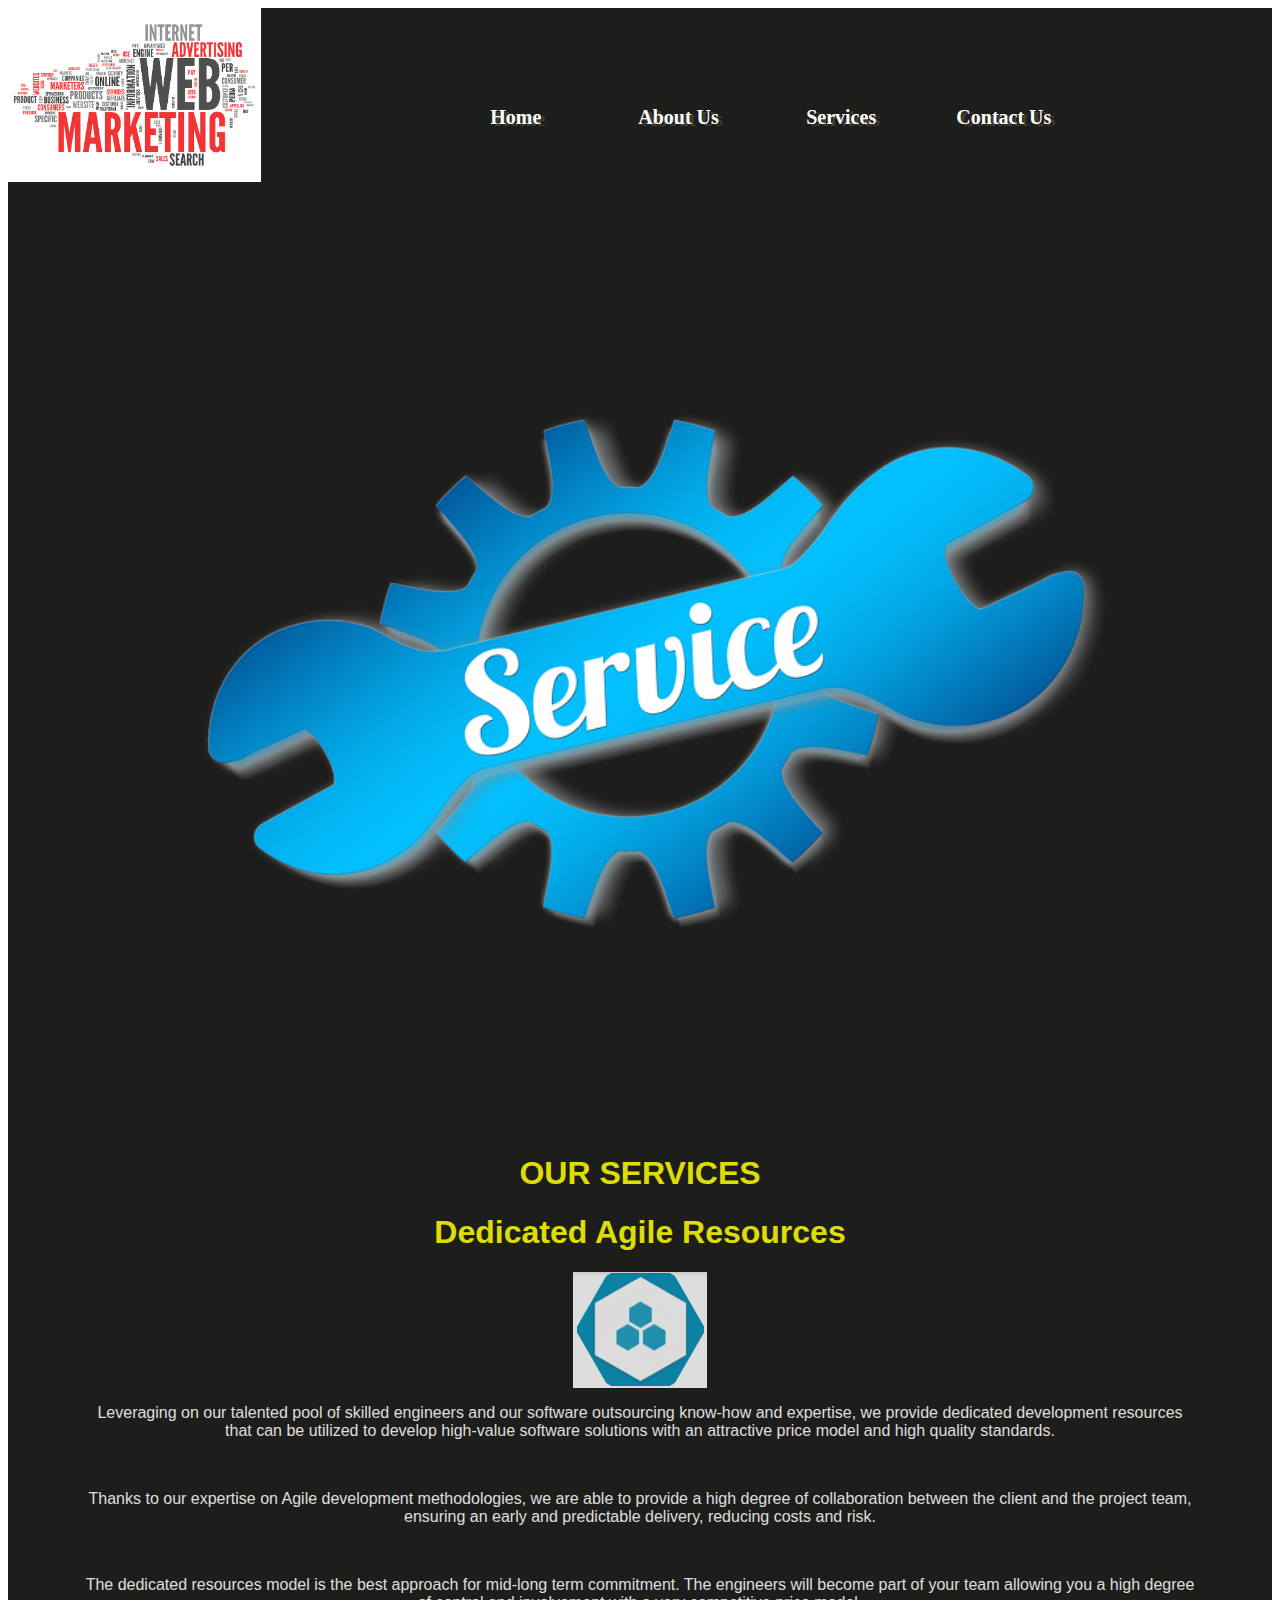
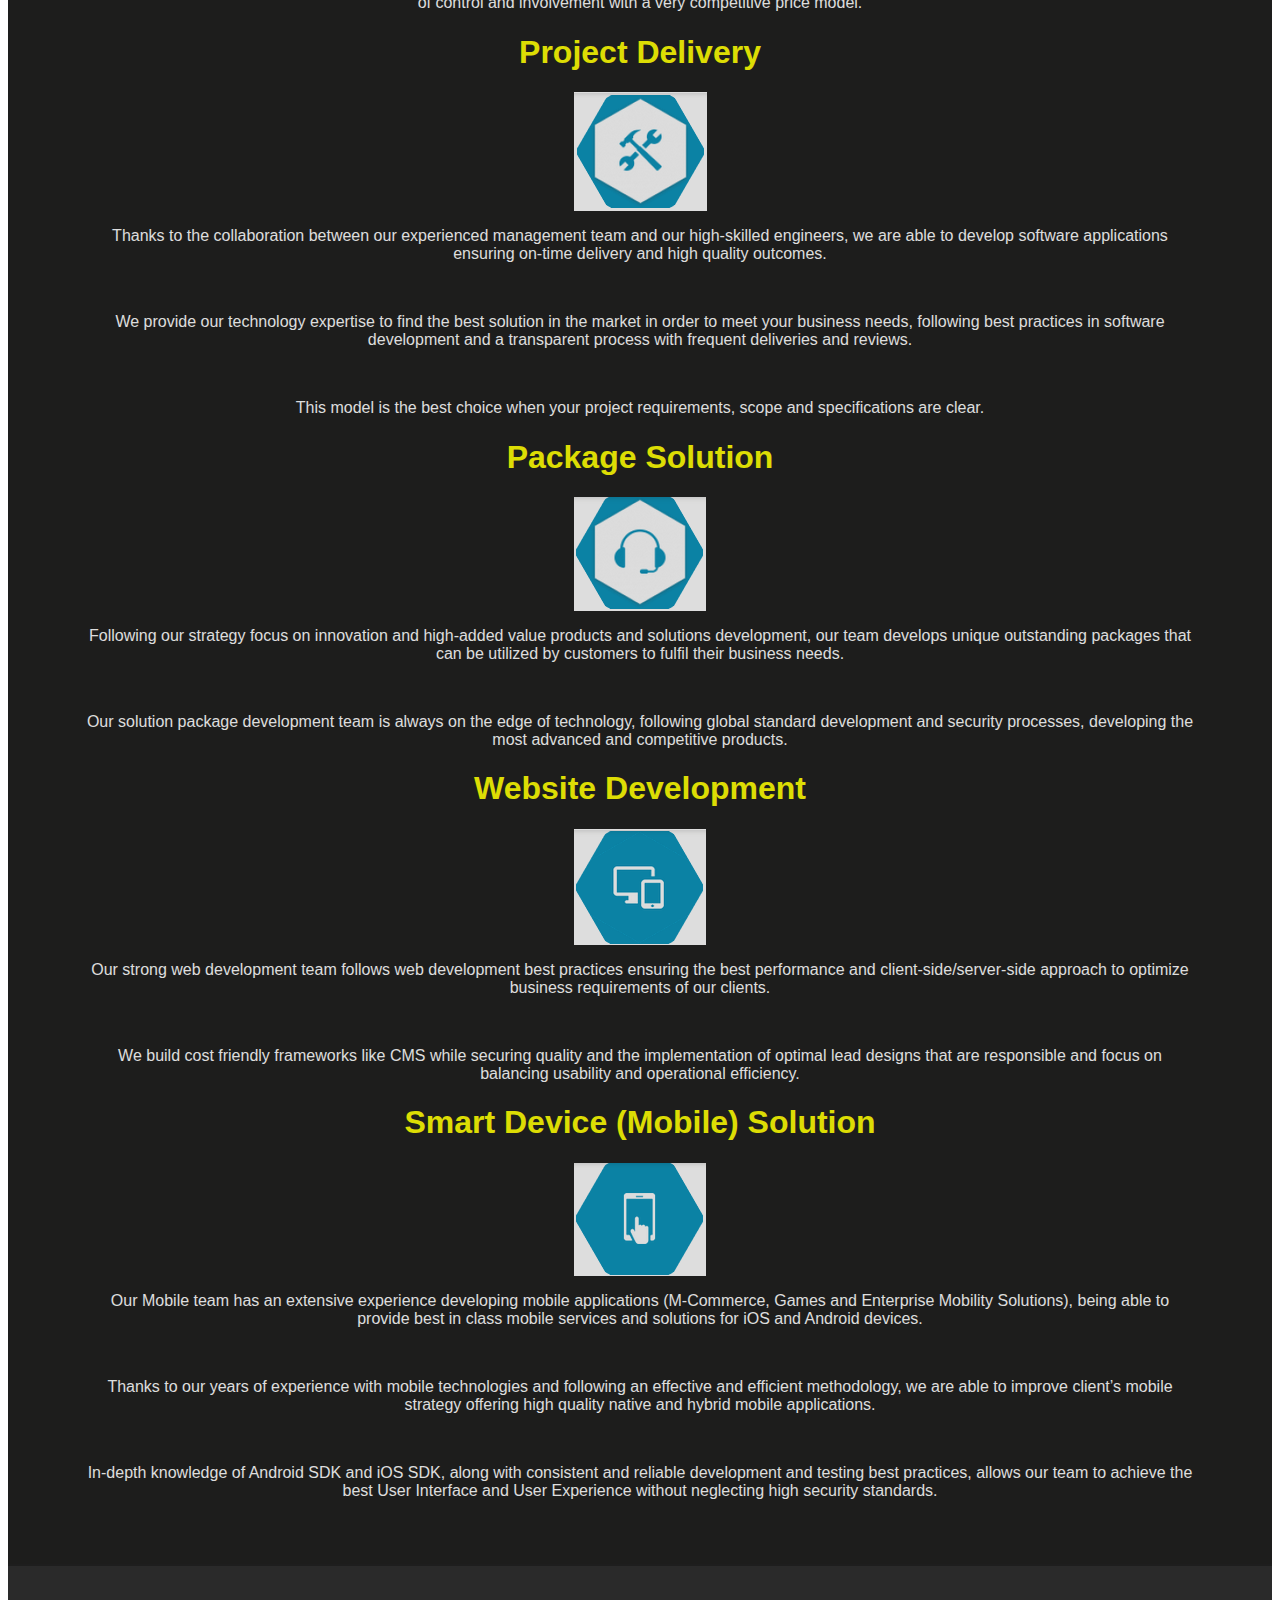
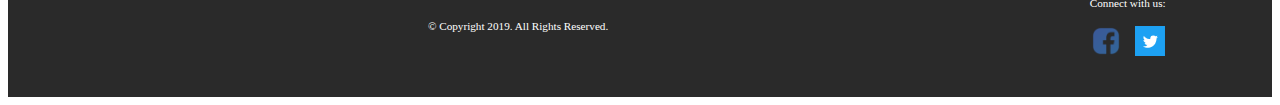
<file: service.html>
<!DOCTYPE html>
<!-- This website template was created by: Long Nguyen -->
<html lang="en" dir="ltr">
  <head>
    <link rel="stylesheet" href="css/styles.css">
    <meta charset="utf-8">
    <title>Web Marketing</title>
    <meta name="viewport" content="width=device-width,initial-scale=1">
  </head>
  <body>

    <div id="container">

    <!-- Use the header area for the website name or logo -->
    <header>
      <a href="Logo.html"> <img src="images/logo1.jpg" alt="Web Marketing"> </a>
    </header>

    <!-- Use the nav area to add hyperlinks to other pages within the website  -->
    <nav>
      <ul>
        <li><a href="Logo.html">Home</a></li>
        <li><a href="about.html">About Us</a></li>
        <li><a href="service.html">Services</a></li>
        <li><a href="contact.html">Contact Us</a></li>
      </ul>
    </nav>

    <!-- Classes page banner -->
    <div id="banner" class="desktop">
      <img src="images/service.png" alt="services banner" width="100%" height="50%" >
    </div>

    <!-- Use the main area to add the main content of the webpage -->
    <main>
      <div class="ourservices">
          <h1>OUR SERVICES</h1>
					      <h1>Dedicated Agile Resources</h1>
                  <img src="images/dar.PNG" alt="Dedicated Agile Resources">
                  <p><p>Leveraging on our talented pool of skilled engineers and our software outsourcing know-how and expertise, we provide dedicated development resources that can be utilized to develop high-value software solutions with an attractive price model and high quality standards.</p>
                  <p> </p>
                  <p>Thanks to our expertise on Agile development methodologies, we are able to provide a high degree of collaboration between the client and the project team, ensuring an early and predictable delivery, reducing costs and risk.</p>
                  <p> </p>
                  <p>The dedicated resources model is the best approach for mid-long term commitment. The engineers will become part of your team allowing you a high degree of control and involvement with a very competitive price model.</p>
                  </p>
                <h1>Project Delivery</h1>
                  <img src="images/pd.PNG" alt="Project Delivery">
                  <p><p>Thanks to the collaboration between our experienced management team and our high-skilled engineers, we are able to develop software applications ensuring on-time delivery and high quality outcomes.</p>
                  <p> </p>
                  <p>We provide our technology expertise to find the best solution in the market in order to meet your business needs, following best practices in software development and a transparent process with frequent deliveries and reviews.</p>
                  <p> </p>
                  <p>This model is the best choice when your project requirements, scope and specifications are clear.</p>
                  </p>
      					<h1>Package Solution</h1>
                  <img src="images/ps.PNG" alt="Package Solution">
                  <p><p>Following our strategy focus on innovation and high-added value products and solutions development, our team develops unique outstanding packages that can be utilized by customers to fulfil their business needs.</p>
                  <p> </p>
                  <p>Our solution package development team is always on the edge of technology, following global standard development and security processes, developing the most advanced and competitive products.</p>
                  </p>
      					<h1>Website Development</h1>
                  <img src="images/wd.PNG" alt="Website Development">
                  <p><p>Our strong web development team follows web development best practices ensuring the best performance and client-side/server-side approach to optimize business requirements of our clients.</p>
                  <p> </p>
                  <p>We build cost friendly frameworks like CMS while securing quality and the implementation of optimal lead designs that are responsible and focus on balancing usability and operational efficiency.</p>
                  </p>
      					<h1>Smart Device (Mobile) Solution</h1>
                  <img src="images/sdms.PNG" alt="Smart Device (Mobile) Solution">
                  <p><p>Our Mobile team has an extensive experience developing mobile applications (M-Commerce, Games and Enterprise Mobility Solutions), being able to provide best in class mobile services and solutions for iOS and Android devices.</p>
                  <p> </p>
                  <p>Thanks to our years of experience with mobile technologies and following an effective and efficient methodology, we are able to improve client’s mobile strategy offering high quality native and hybrid mobile applications.</p>
                  <p> </p>
                  <p>In-depth knowledge of Android SDK and iOS SDK, along with consistent and reliable development and testing best practices, allows our team to achieve the best User Interface and User Experience without neglecting high security standards.</p>
                  </p>
                  <p> </p>
      </div>
    </main>

    <!-- Use the footer area to add webpage footer content -->
    <footer>


      <div id="Copyright">
        <p>&copy; Copyright 2019. All Rights Reserved.<br>
        <a href="mailto:gioan.n02@gmail.com"webmarketing@gmail.com</a></p>
      </div>

      <div id="social">
        <p>Connect with us:</p>
        <p> <a href="https://www.facebook.com/profile.php?id=100005967604882"> <img src="images/fb.png" alt="Facebook Logo" width="30px" height="30px"> </a>
        <a href="https://twitter.com/?lang=en"> <img src="images/twitter.jpg" alt="Twitter logo" width="30px" height="30px"> </a> </p>
      </div>
    </footer>

    </div>

  </body>
</html>
</file>
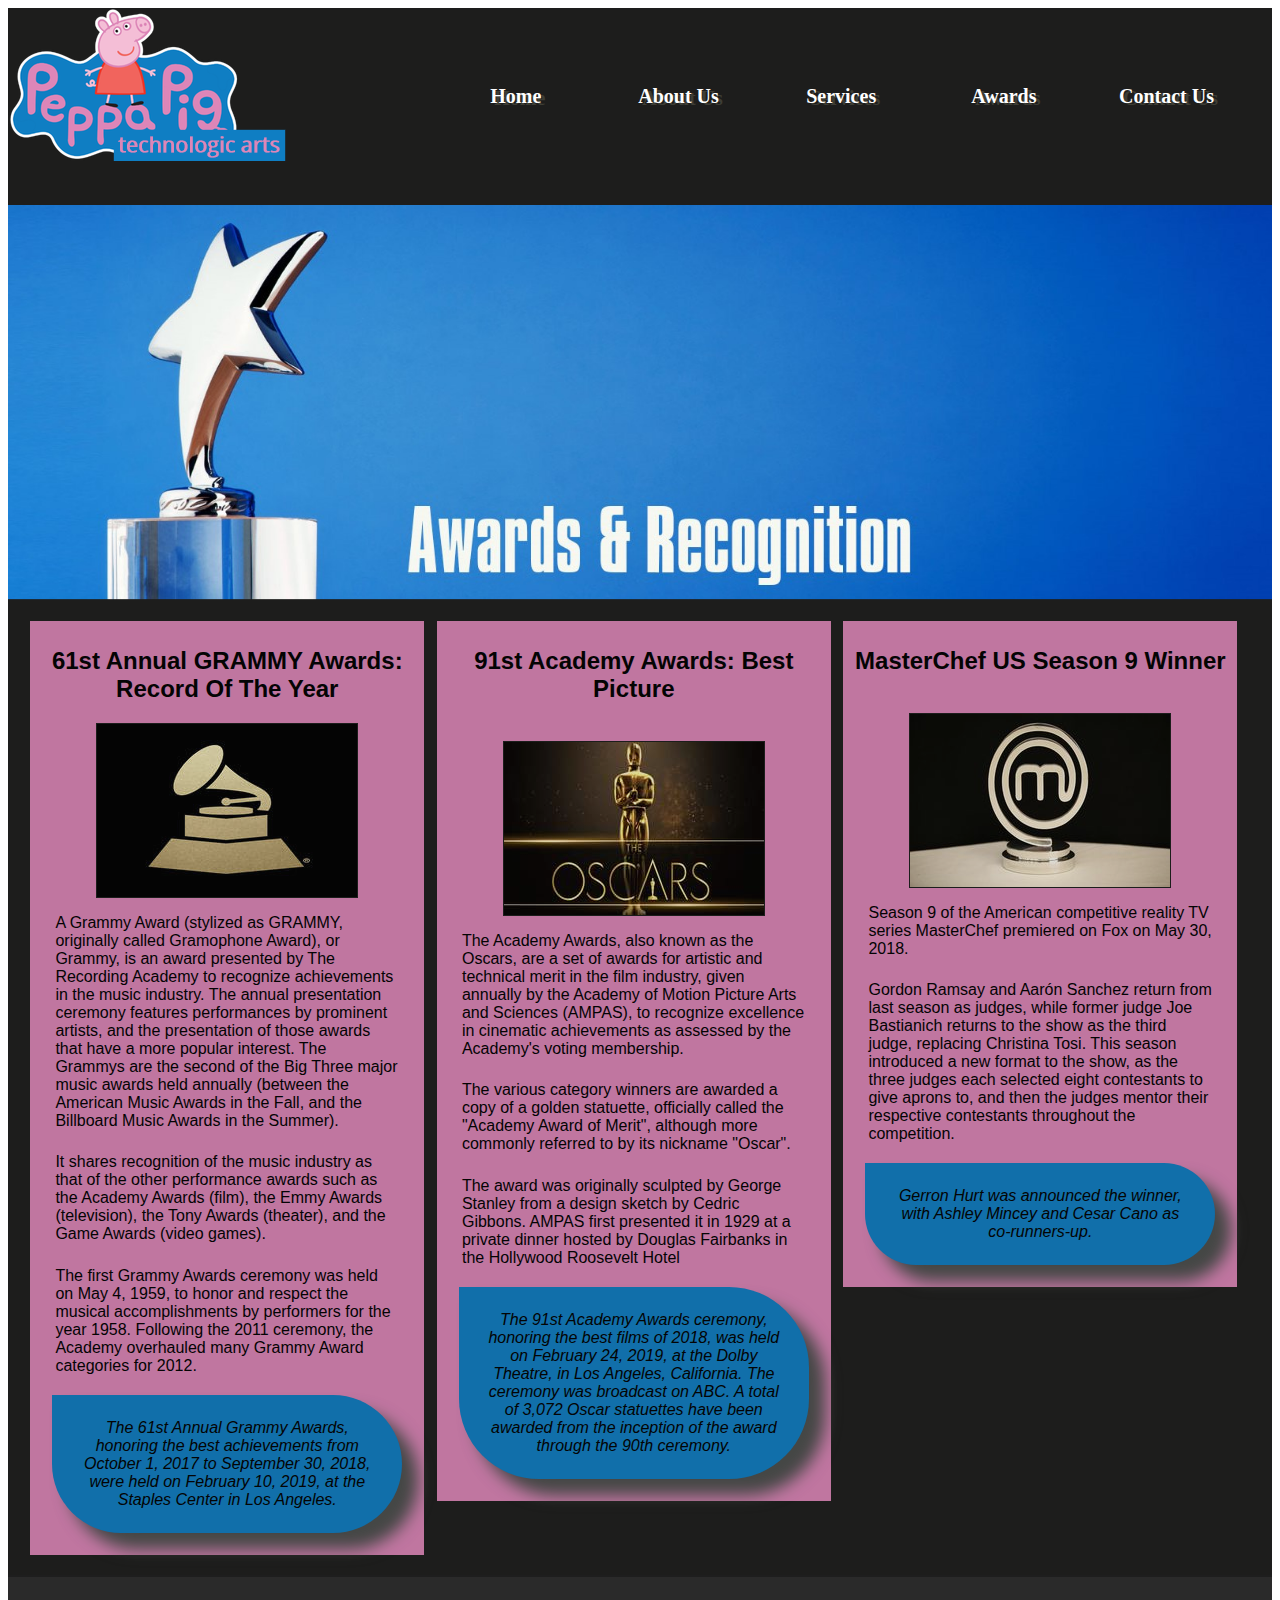
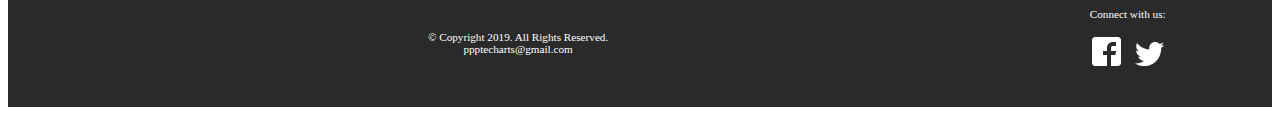
<file: p2/asjsj.html>
<!DOCTYPE html>
<!-- saved from url=(0037)https://tin2ktin.github.io/award.html -->
<html lang="en" dir="ltr"><head><meta http-equiv="Content-Type" content="text/html; charset=UTF-8">
    <link rel="stylesheet" href="./asjsj_files/styles.css">
    
    <title>Forward Fitness Club</title>
    <meta name="viewport" content="width=device-width,initial-scale=1">
  </head>
  <body>

    <div id="container">

    <!-- Use the header area for the website name or logo -->
    <header>
      <a href="https://tin2ktin.github.io/index.html"> <img src="./asjsj_files/pppta1_logo.png" alt="Peppa Pig Technologic Arts Logo"> </a>
    </header>

    <!-- Use the nav area to add hyperlinks to other pages within the website  -->
    <nav>
      <ul>
        <li><a href="https://tin2ktin.github.io/index.html">Home</a></li>
        <li><a href="https://tin2ktin.github.io/about.html">About Us</a></li>
        <li><a href="https://tin2ktin.github.io/service.html">Services</a></li>
        <li><a href="https://tin2ktin.github.io/award.html">Awards</a></li>
        <li><a href="https://tin2ktin.github.io/contact.html">Contact Us</a></li>
      </ul>
    </nav>

    <!-- Nutrition Page Banner -->
    <div id="banner" class="desktop">
      <img src="./asjsj_files/awardBanner.jpg" alt="nutrition banner image">
    </div>

    <!-- Use the main area to add the main content of the webpage -->
    <main>

      <article>
        <h2>61st Annual GRAMMY Awards: Record Of The Year</h2>
        <img src="./asjsj_files/rsz_grammy.jpg" alt="food for thought image" class="desktop">
        <p>A Grammy Award (stylized as GRAMMY, originally called Gramophone Award), or Grammy, is an award presented by The Recording Academy to recognize achievements in the music industry. The annual presentation ceremony features performances by prominent artists, and the presentation of those awards that have a more popular interest. The Grammys are the second of the Big Three major music awards held annually (between the American Music Awards in the Fall, and the Billboard Music Awards in the Summer). </p>
        <p>It shares recognition of the music industry as that of the other performance awards such as the Academy Awards (film), the Emmy Awards (television), the Tony Awards (theater), and the Game Awards (video games). </p>
        <p>The first Grammy Awards ceremony was held on May 4, 1959, to honor and respect the musical accomplishments by performers for the year 1958. Following the 2011 ceremony, the Academy overhauled many Grammy Award categories for 2012. </p>
        <aside> The 61st Annual Grammy Awards, honoring the best achievements from October 1, 2017 to September 30, 2018, were held on February 10, 2019, at the Staples Center in Los Angeles.  </aside>
      </article>

      <article>
        <h2>91st Academy Awards: Best Picture</h2><br>
        <img src="./asjsj_files/rsz_oscar.jpg" alt="food image" class="desktop">
        <p>The Academy Awards, also known as the Oscars, are a set of awards for artistic and technical merit in the film industry, given annually by the Academy of Motion Picture Arts and Sciences (AMPAS), to recognize excellence in cinematic achievements as assessed by the Academy's voting membership.</p>
        <p>The various category winners are awarded a copy of a golden statuette, officially called the "Academy Award of Merit", although more commonly referred to by its nickname "Oscar". </p>
        <p>The award was originally sculpted by George Stanley from a design sketch by Cedric Gibbons. AMPAS first presented it in 1929 at a private dinner hosted by Douglas Fairbanks in the Hollywood Roosevelt Hotel</p>
        <aside> The 91st Academy Awards ceremony, honoring the best films of 2018, was held on February 24, 2019, at the Dolby Theatre, in Los Angeles, California. The ceremony was broadcast on ABC. A total of 3,072 Oscar statuettes have been awarded from the inception of the award through the 90th ceremony. </aside>
      </article>

      <article>
        <h2>MasterChef US Season 9 Winner</h2> <br>
        <img src="./asjsj_files/rsz_masterchef.jpg" alt="herb roasted chicken image" class="desktop">
        <p>Season 9 of the American competitive reality TV series MasterChef premiered on Fox on May 30, 2018.</p>
        <p>Gordon Ramsay and Aarón Sanchez return from last season as judges, while former judge Joe Bastianich returns to the show as the third judge, replacing Christina Tosi. This season introduced a new format to the show, as the three judges each selected eight contestants to give aprons to, and then the judges mentor their respective contestants throughout the competition. </p>
        <aside> Gerron Hurt was announced the winner, with Ashley Mincey and Cesar Cano as co-runners-up. </aside>
      </article>

    </main>

    <!-- Use the footer area to add webpage footer content -->
    <footer>


      <div id="Copyright">
        <p>© Copyright 2019. All Rights Reserved.<br>
        <a href="mailto:ppptecharts@gmail.com">ppptecharts@gmail.com</a></p>
      </div>

      <div id="social">
        <p>Connect with us:</p>
        <p> <a href="https://www.facebook.com/OfficialPeppaPig"> <img src="./asjsj_files/fblogo.png" alt="Facebook Logo"> </a>
        <a href="https://twitter.com/peppapig"> <img src="./asjsj_files/twitterlogo.png" alt="Twitter logo"> </a> </p>
      </div>
    </footer>

    </div>

  

</body></html>
</file>
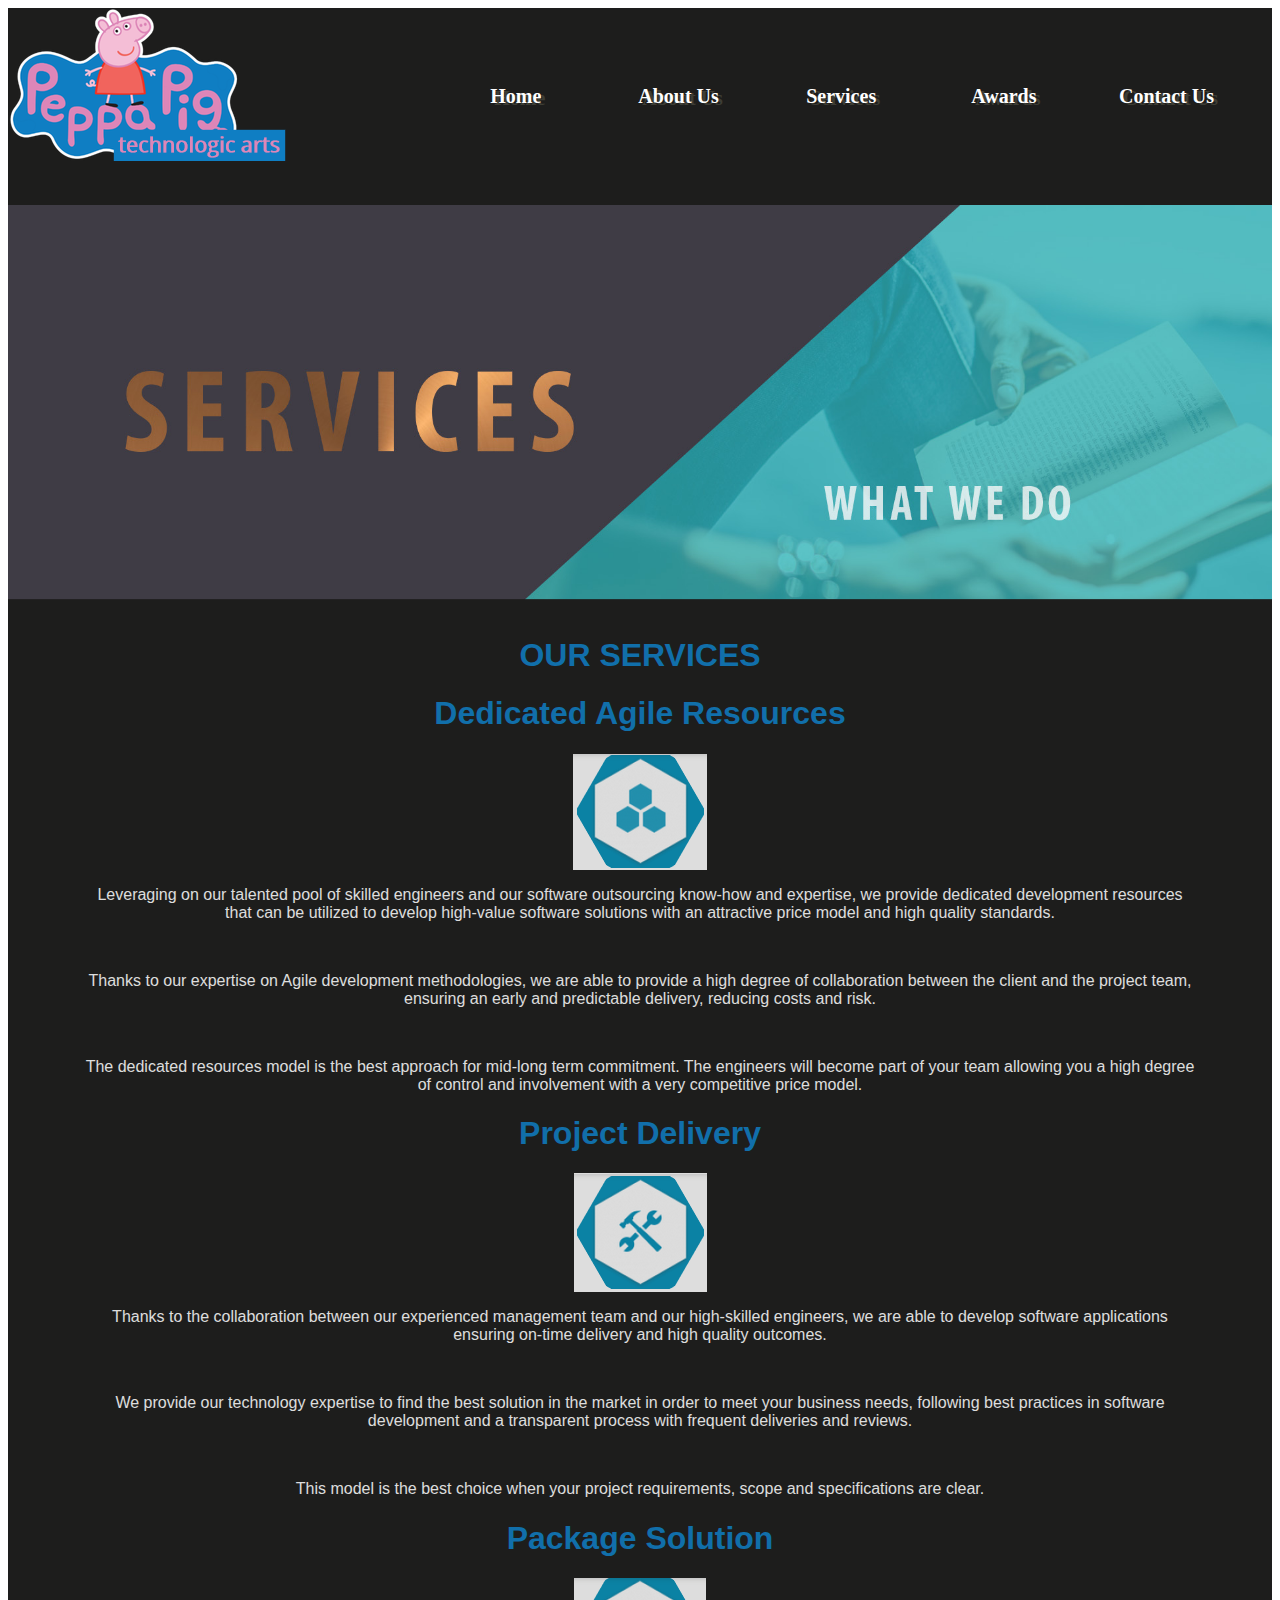
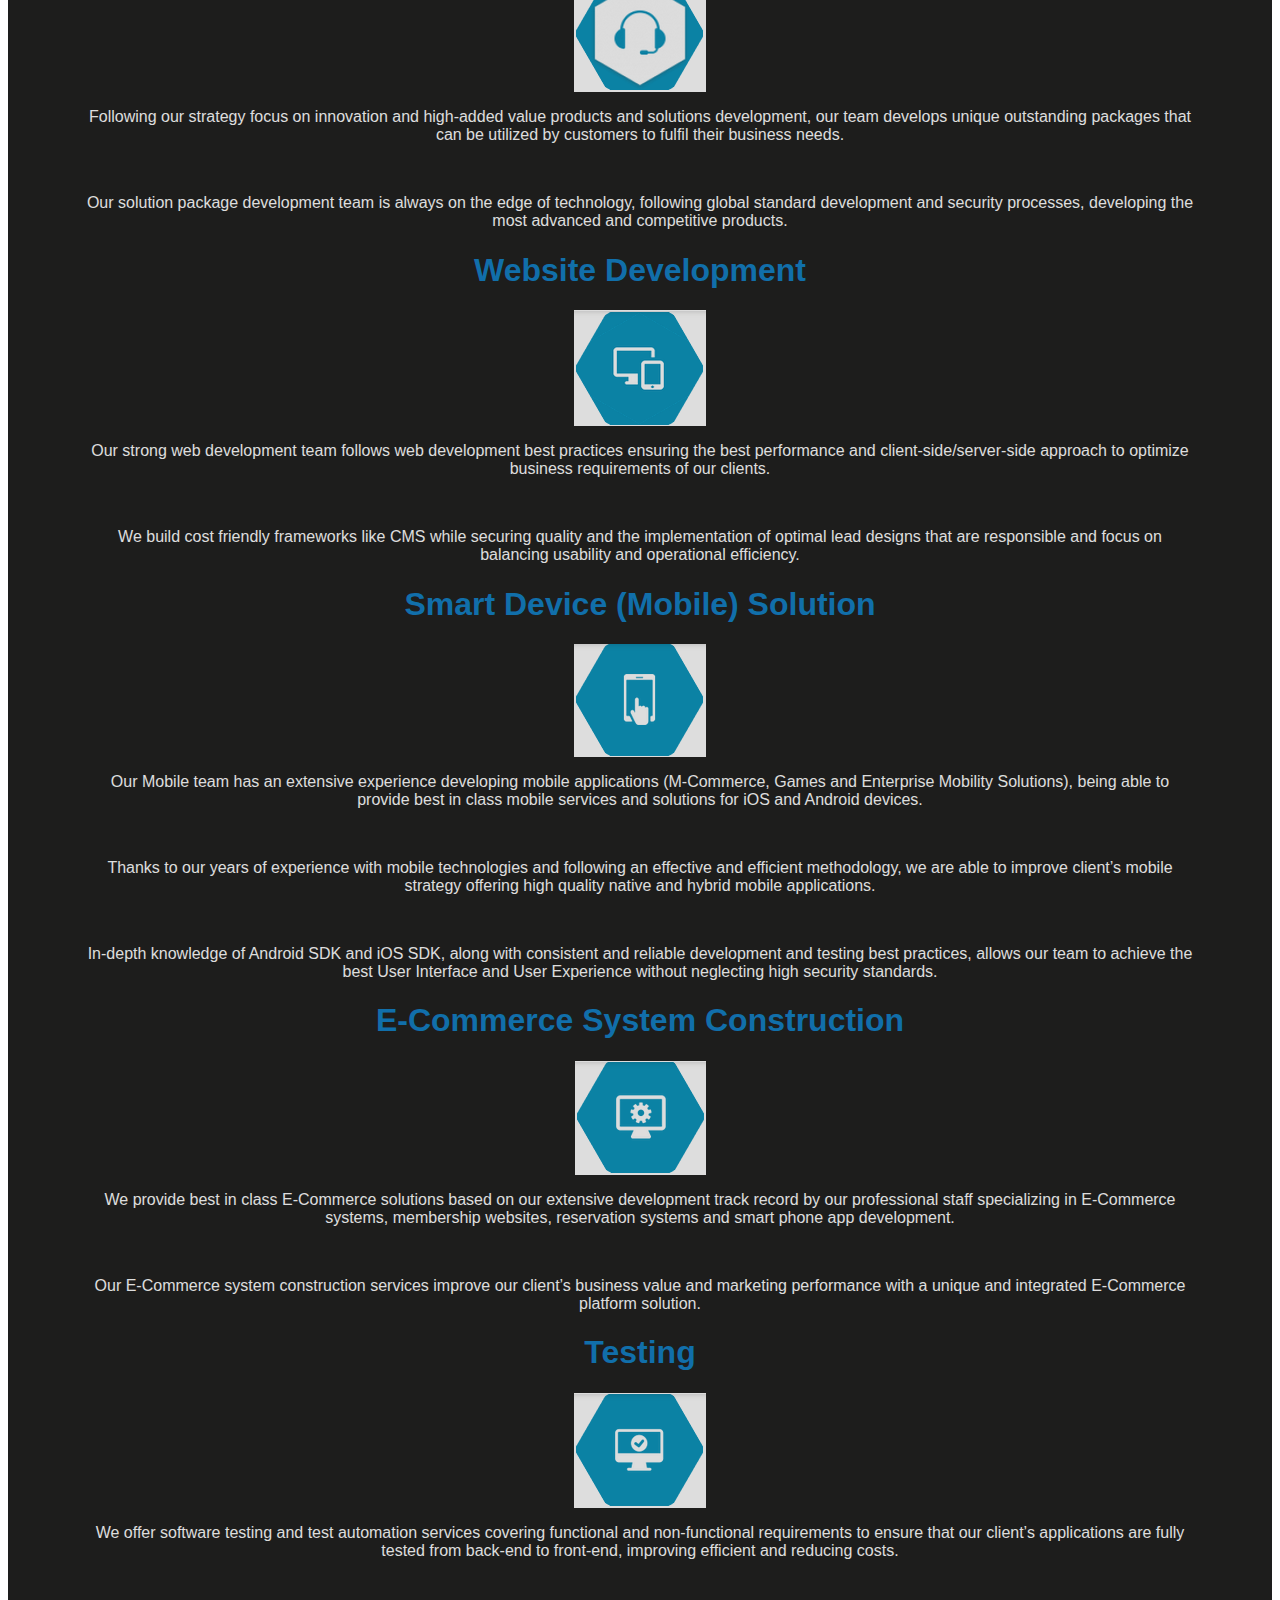
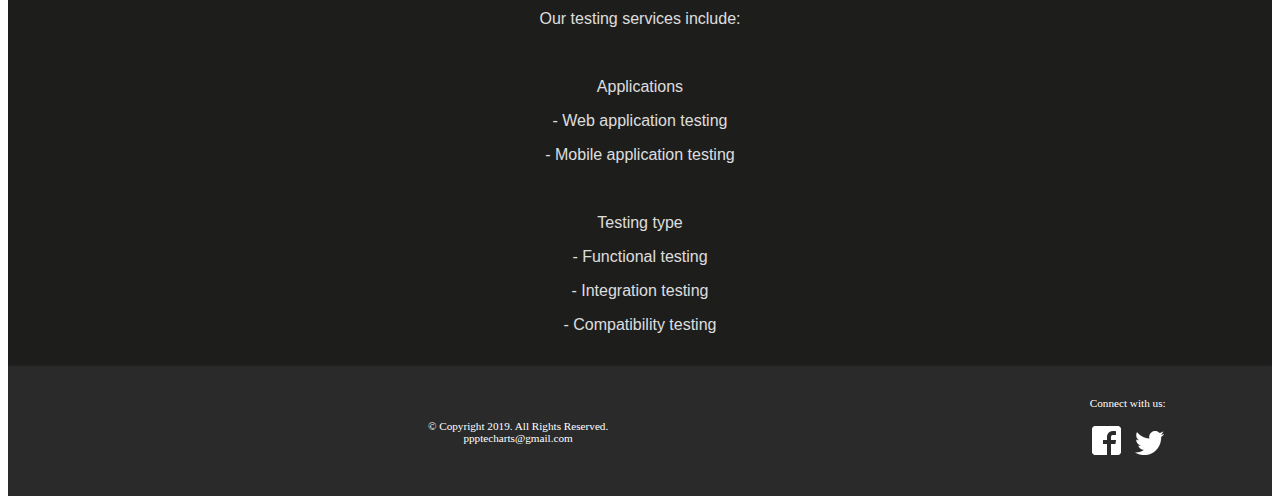
<file: p2/Forward Fitness Club.html>
<!DOCTYPE html>
<!-- saved from url=(0039)https://tin2ktin.github.io/service.html -->
<html lang="en" dir="ltr"><head><meta http-equiv="Content-Type" content="text/html; charset=UTF-8">
    <link rel="stylesheet" href="./Forward Fitness Club_files/styles.css">
    
    <title>Forward Fitness Club</title>
    <meta name="viewport" content="width=device-width,initial-scale=1">
  </head>
  <body>

    <div id="container">

    <!-- Use the header area for the website name or logo -->
    <header>
      <a href="https://tin2ktin.github.io/index.html"> <img src="./Forward Fitness Club_files/pppta1_logo.png" alt="Peppa Pig Technologic Arts Logo"> </a>
    </header>

    <!-- Use the nav area to add hyperlinks to other pages within the website  -->
    <nav>
      <ul>
        <li><a href="https://tin2ktin.github.io/index.html">Home</a></li>
        <li><a href="https://tin2ktin.github.io/about.html">About Us</a></li>
        <li><a href="https://tin2ktin.github.io/service.html">Services</a></li>
        <li><a href="https://tin2ktin.github.io/award.html">Awards</a></li>
        <li><a href="https://tin2ktin.github.io/contact.html">Contact Us</a></li>
      </ul>
    </nav>

    <!-- Classes page banner -->
    <div id="banner" class="desktop">
      <img src="./Forward Fitness Club_files/servicesBanner.jpg" alt="services banner">
    </div>

    <!-- Use the main area to add the main content of the webpage -->
    <main>
      <div class="ourservices">
          <h1>OUR SERVICES</h1>
					      <h1>Dedicated Agile Resources</h1>
                  <img src="./Forward Fitness Club_files/dar.PNG" alt="Dedicated Agile Resources">
                  <p></p><p>Leveraging on our talented pool of skilled engineers and our software outsourcing know-how and expertise, we provide dedicated development resources that can be utilized to develop high-value software solutions with an attractive price model and high quality standards.</p>
                  <p>&nbsp;</p>
                  <p>Thanks to our expertise on Agile development methodologies, we are able to provide a high degree of collaboration between the client and the project team, ensuring an early and predictable delivery, reducing costs and risk.</p>
                  <p>&nbsp;</p>
                  <p>The dedicated resources model is the best approach for mid-long term commitment. The engineers will become part of your team allowing you a high degree of control and involvement with a very competitive price model.</p>
                  <p></p>
                <h1>Project Delivery</h1>
                  <img src="./Forward Fitness Club_files/pd.PNG" alt="Project Delivery">
                  <p></p><p>Thanks to the collaboration between our experienced management team and our high-skilled engineers, we are able to develop software applications ensuring on-time delivery and high quality outcomes.</p>
                  <p>&nbsp;</p>
                  <p>We provide our technology expertise to find the best solution in the market in order to meet your business needs, following best practices in software development and a transparent process with frequent deliveries and reviews.</p>
                  <p>&nbsp;</p>
                  <p>This model is the best choice when your project requirements, scope and specifications are clear.</p>
                  <p></p>
      					<h1>Package Solution</h1>
                  <img src="./Forward Fitness Club_files/ps.PNG" alt="Package Solution">
                  <p></p><p>Following our strategy focus on innovation and high-added value products and solutions development, our team develops unique outstanding packages that can be utilized by customers to fulfil their business needs.</p>
                  <p>&nbsp;</p>
                  <p>Our solution package development team is always on the edge of technology, following global standard development and security processes, developing the most advanced and competitive products.</p>
                  <p></p>
      					<h1>Website Development</h1>
                  <img src="./Forward Fitness Club_files/wd.PNG" alt="Website Development">
                  <p></p><p>Our strong web development team follows web development best practices ensuring the best performance and client-side/server-side approach to optimize business requirements of our clients.</p>
                  <p>&nbsp;</p>
                  <p>We build cost friendly frameworks like CMS while securing quality and the implementation of optimal lead designs that are responsible and focus on balancing usability and operational efficiency.</p>
                  <p></p>
      					<h1>Smart Device (Mobile) Solution</h1>
                  <img src="./Forward Fitness Club_files/sdms.PNG" alt="Smart Device (Mobile) Solution">
                  <p></p><p>Our Mobile team has an extensive experience developing mobile applications (M-Commerce, Games and Enterprise Mobility Solutions), being able to provide best in class mobile services and solutions for iOS and Android devices.</p>
                  <p>&nbsp;</p>
                  <p>Thanks to our years of experience with mobile technologies and following an effective and efficient methodology, we are able to improve client’s mobile strategy offering high quality native and hybrid mobile applications.</p>
                  <p>&nbsp;</p>
                  <p>In-depth knowledge of Android SDK and iOS SDK, along with consistent and reliable development and testing best practices, allows our team to achieve the best User Interface and User Experience without neglecting high security standards.</p>
                  <p></p>
      					<h1>E-Commerce System Construction</h1>
                  <img src="./Forward Fitness Club_files/ecsc.PNG" alt="E-Commerce System Construction">
                  <p></p><p>We provide best in class E-Commerce solutions based on our extensive development track record by our professional staff specializing&nbsp;in E-Commerce systems, membership websites, reservation systems and smart phone app development.</p>
                  <p>&nbsp;</p>
                  <p>Our E-Commerce system construction services improve our client’s business value and marketing performance with a unique and integrated E-Commerce platform solution.</p>
                  <p></p>
      					<h1>Testing</h1>
                  <img src="./Forward Fitness Club_files/t.PNG" alt="Testing">
                  <p></p><p>We offer software testing and test automation services covering functional and non-functional requirements to ensure that our client’s applications are fully tested from back-end to front-end, improving efficient and reducing costs.</p>
                  <p>&nbsp;</p>
                  <p>Our testing services include:</p>
                  <p>&nbsp;</p>
                  <p>Applications</p>
                  <p>- Web application testing</p>
                  <p>- Mobile application testing</p>
                  <p>&nbsp;</p>
                  <p>Testing type</p>
                  <p>- Functional testing</p>
                  <p>- Integration testing</p>
                  <p>- Compatibility testing</p>
                  <p></p>
      </div>
    </main>

    <!-- Use the footer area to add webpage footer content -->
    <footer>


      <div id="Copyright">
        <p>© Copyright 2019. All Rights Reserved.<br>
        <a href="mailto:ppptecharts@gmail.com">ppptecharts@gmail.com</a></p>
      </div>

      <div id="social">
        <p>Connect with us:</p>
        <p> <a href="https://www.facebook.com/OfficialPeppaPig"> <img src="./Forward Fitness Club_files/fblogo.png" alt="Facebook Logo"> </a>
        <a href="https://twitter.com/peppapig"> <img src="./Forward Fitness Club_files/twitterlogo.png" alt="Twitter logo"> </a> </p>
      </div>
    </footer>

    </div>

  

</body></html>
</file>
<file: css/styles.css>
/* Style sheet created by: Long Nguyen, 18/01/2019 */

/* Style for body specifies a background color */
body {
  background-color: #1D1D1C;
}

/* Style to create a fluid image */
img {
  max-width: 100%;
}

/* Style for Mobile Layout */

/* Style for container centers the page and sets the element width */
#container {
  width           : 100%;
  margin-left     : auto;
  margin-right    : auto;
}

/* Style for header specifies top and bottom margins, background color, rounded border, shadow, and alignment */
header {
  text-align      : center;
}

header img {
  padding-bottom: 2.5em;
  width: 20%;
  height: 20%;
}

/* Style for nav specifies text properties */
nav {
  font-family     : Georgia, "Times New Roman", serif;
  font-size       : 1.25em;
  font-weight     : bold;
  text-align      : center;
  margin-top      : -1.5em;
}

/*Style specifies padding and margins for unordered list */
nav ul {
  padding: 0;
  margin-top: 0.5em;
  margin-bottom: 0.5em;
}

/* Style for nav li specifies the background color, rounded corners, removes bullet style, and applies
margins and padding for list items within the navigation*/
nav li {
  background-color: #9D9D93;
  border-radius: 2em;
  list-style-type: none;
  margin: 0.3em;
  padding: 0.4em;
}

/* Style changes navigation link text color to white and removes the underline */
nav li a {
  color: #FFFFFF;
  text-decoration: none;
}
/* Style displays the mobile class*/
.mobile {
  display: inline;
}

/* Style hides the desktop class */
.desktop {
  display: none;
}

/*aboutus*/
.aboutus img {
  padding: 1em;
  margin-left: -2em;
}
.aboutus p {
  text-align: center;
}
.ourservices p {
  text-align: center;
  color: #ffffff;
}
.ourservices img {
  display: block;
  margin-left: auto;
  margin-right: auto;
}

.ourservices h1 {
  color: #ffff00;
;
}

/* Style for main specifies a block display, text properties, margins, padding, rounded border, and shadow */
main {
  display         : block;
  font-family     : Verdana, Arial, sans-serif;
  font-size       : 1em;
  margin-top      : 0.5em;
  padding         : 1em;
  border-radius   : 2em 0 2em 0;
  background-color: #FFFFFF;
  opacity         : 0.85;
}

/* Style for anchor elements within the main element */
main a {
  background-color: #9D9D93;
  border-radius   : 1em;
  color           : #FFFFFF;
  font-weight     : bold;
  padding         : 0.5em;
  text-decoration : none;
}

/* Style for footer specifies font size, text alignment, and top margin */
footer {
  font-size       : .70em;
  text-align      : center;
  margin-top      : 2em;
  color           : #FFFFFF;
}

/* Style for anchor element within the footer element */
footer a {
  color           : #FFFFFF;
  text-decoration : none;
}

/* Style hides the tablet class*/
.tablet {
  display: none;
}

/* Style rule specifies to not display the equip class */
.equip {
  display: none;
}

/**/
aside {
  font-style: italic;
}

/* Style rule for input, select, and textarea form elements */
input, select, textarea {
  display: block;
  margin-bottom: 1em;
}

/* Style rule for label element */
label {
  display: block;
}

/* Style rule for unordered list within a form */
form ul {
  list-style-type: none;
}

/* Style rule for chkbx class */
.chkbx {
  display: inline-block;
}

/* Style rule for the video class */
.video {
  padding: 1em;
  text-align: center;
}

/* Style rule for video element */
video {
  border: 0.5em ridge #FFFFFF;
  height: auto;
  max-width: 50%;
}

/* Style rule for the Copyright div */
#Copyright {
  float: left;
  margin-top: 2em;
  width: 80%;
}

/* Style rule for social div */
#social {
  float: right;
  width: 20%
}

/* Style rule for social media icons */
#social img {
  padding: 0.5em;
}
/* Media query for tablet viewport targets screen size with a minimum width of 660px  */

@media only screen and (min-width: 660px) {

  /* Style specifies a horizontal display for navigation links */
  .ourservices img {
    display: block;
    margin-left: auto;
    margin-right: auto;
  }

  nav li {
    display: inline;
    float: left;
    margin-left: 1%;
    margin-right: 1%;
    padding-left: 0;
    padding-right: 0;
    width: 18%;
    white-space: nowrap;
    border-radius: 0;
    background-color: transparent;
  }

  /* Style specifies clear and top margin properties for the main element */
  main {
    clear: left;
    margin-top: -0.3em;
    border-radius: 0;
    overflow: auto;
  }

  /* Style specifies to hide the mobile class */
  .mobile {
    display: none;
  }

  /* Style specifies to display the desktop class */
  .desktop {
    display: inline;
  }

  /*  Style specifies a display, float, and padding for the equip class */
  .equip {
    display: inline;
    float: left;
    margin-right: 1.5em;
  }

  /*  Style specifies a display, list-style-position, and bottom margin for the items class */
  .items {
    display: block;
    list-style-position: inside;
  }

  /* Style specifies to display the tablet class */
  .tablet {
    display: block;
    margin-top: -3em;
    margin-bottom: -1em;
  }

  /* Style specifies a font weight and top margin for description list terms */
  dt {
    font-weight: bold;
    margin-top: 0.7em;
  }

  /* Style for h1 element */
  h1 {
    text-align: center;
  }

  /* Style for images within the figure element */
  figure img {
    background-color: #1D1D1C;
    display: inline;
    height: auto;
    width: 28%;
    margin: 1%;
    padding: 1%;
  }

  /* Style for anchor elements within the figure element */
  figure a {
    background-color: transparent;
    padding: 0;
    text-decoration: none;
  }

  /**/
  section {
    padding-bottom: 3em;
  }

  /**/
  section h1 {
    text-align: left;
  }

  /**/
  section a {
    background-color: transparent;
    color: #1D1D1C;
    font-weight: normal;
    padding: 0;
    text-decoration: underline;
  }

  /**/
  .contact {
    background-color: transparent;
    color: #1D1D1C;
    padding: 0;
    text-decoration: underline;
  }

  /**/
  article {
    background-color: #DD86B8;
    float: left;
    margin: 0.5%;
    padding: 0.5%;
    text-align: center;
    width: 31%;
  }

  /**/
  main article img {
    border: solid 0.1em #1D1D1C;
    margin-left: auto;
    margin-right: auto;
  }

  /**/
  main article p {
    color: #000000;
    margin-top: 2%;
    padding: 1%;
    text-align: left;
  }

  /**/
  main article ul {
    text-align: left;
  }

  /**/
  aside {
    background-color: #0F7EC3;
    border-radius: 0 5em 5em 5em;
    box-shadow: 1em 1em 1em #4C4F4D;
    padding: 1.5em;
    margin: 1em;
  }

  /* Style for table element */
  table {
    border: 0.1em solid #000000;
    border-collapse: collapse;
    margin-left: auto;
    margin-right: auto;
    width: 100%;
  }

  /* Style specifies border and padding for th and td element */
  th, td {
    border: 0.1em solid #000000;
    padding: 1em;
  }

  /* Style for th element */
  th {
    background-color: #1D1D1C;
    color: #FFFFFF;
  }

  /* Style for caption element */
  caption {
    font-size: 1.5em;
    font-weight: bold;
    padding-bottom: 0.5em;
  }
}

/* Style rule label element */
label {
  float: left;
  padding-right: 0.5em;
  text-align: right;
  width: 10em;
}

/* Style rule for btn class */
.btn {
  margin-left: 12em;
}
/* Media query for desktop viewport targets screens with a minimum width of 830px  */

@media only screen and (min-width: 830px) {

  /* Style specifies a width for container */
  .ourservices img {
    display: block;
    margin-left: auto;
    margin-right: auto;
  }

  #container {
    background-color: #1D1D1C;
  }

  /* Style to left align header */
  header {
    text-align: left;
  }



  /* Style for nav specifies a float, margin, and width */
  nav {
    float: right;
    margin-top: -7em;
    margin-right: 1em;
    margin-bottom: 0;
    width: 65%;
  }

  /*  Style specifies margin and padding for the unordered list within the nav */
  nav ul {
    margin: 0;
    padding-left: 0.50%;
    padding-right: 0.50%;
  }

  /* Style for navigation list items specifies a border radius, border, margin, width, and padding */
  nav li {
    margin-left: 0;
    margin-right: 0;
    padding: 0;
    width: 20%;
  }

  /* Style for navigation links specifies display and padding */
  nav li a{
    display: inline-block;
    padding: 0.7em;
    text-shadow: 0.2em 0.1em #3D3D35;
  }

  /* Style rules for pseudo-classes */
  nav li a:link {
    color: #FFFFFF;
  }

  nav li a:visited {
    color:  #CCCCFF;
  }

  nav li a:hover {
    color: #9D9D93;
    font-style: italic;
  }

  /* Style specifies border, shadow, margin, and padding for main element */
  main {
    background-color: #1D1D1C;
  }

  /* Style specifies left and right padding for paragraph elements within the main element */
  main p{
    color: #FFFFFF;
    margin-left: auto;
    margin-right: auto;
    width: 90%;
  }

  /**/
  h1 {
    color: #FFFFFF;
  }

  /**/
  figure img {
    height: auto;
    opacity: 0.7;
  }

  /**/
  figure img:hover {
    opacity: 1;
  }

  /* Style specifies a gradient for the body element */
  body {
    background-color: #FFFFFF;
  }

  /**/
  footer {
    background-color: #2A2A2A;
    margin-top: -0.2em;
    padding: 2em;
    overflow: auto;
  }

  /**/
  section {
    color: #FFFFFF;
    margin-left: 1em;
    padding-bottom: 5em;
  }

  /**/
  section a {
    color: #FFFFFF;
  }

  /**/
  section p {
    margin-left: 0;
  }

  /**/
  main h2 {
    color: #FFFFFF;
  }

  /**/
  .contact {
    color: #FFFFFF;
  }

  /**/
  main article h2 {
    color: #000000;
  }


  /* Style for table element */
  table {
    background-color: #FFFFFF;
    width: 85%;
  }

  /* Style for caption element */
  caption {
    color: #FFFFFF;
  }

  /* Style rule for form element */
  form {
    background-color: #FFFFFF;
    padding: 1em;
  }

  /* Style rule for paragraph with form element */
  form p {
    color: #000000;
  }
}
</file>
<file: p2/asjsj_files/styles.css>
/* Style sheet created by: Long Nguyen, 18/01/2019 */

/* Style for body specifies a background color */
body {
  background-color: #1D1D1C;
}

/* Style to create a fluid image */
img {
  max-width: 100%;
}

/* Style for Mobile Layout */

/* Style for container centers the page and sets the element width */
#container {
  width           : 100%;
  margin-left     : auto;
  margin-right    : auto;
}

/* Style for header specifies top and bottom margins, background color, rounded border, shadow, and alignment */
header {
  text-align      : center;
}

header img {
  padding-bottom: 2.5em;
}

/* Style for nav specifies text properties */
nav {
  font-family     : Georgia, "Times New Roman", serif;
  font-size       : 1.25em;
  font-weight     : bold;
  text-align      : center;
  margin-top      : -1.5em;
}

/*Style specifies padding and margins for unordered list */
nav ul {
  padding: 0;
  margin-top: 0.5em;
  margin-bottom: 0.5em;
}

/* Style for nav li specifies the background color, rounded corners, removes bullet style, and applies
margins and padding for list items within the navigation*/
nav li {
  background-color: #9D9D93;
  border-radius: 2em;
  list-style-type: none;
  margin: 0.3em;
  padding: 0.4em;
}

/* Style changes navigation link text color to white and removes the underline */
nav li a {
  color: #FFFFFF;
  text-decoration: none;
}
/* Style displays the mobile class*/
.mobile {
  display: inline;
}

/* Style hides the desktop class */
.desktop {
  display: none;
}

/*aboutus*/
.aboutus img {
  padding: 1em;
  margin-left: -2em;
}
.aboutus p {
  text-align: center;
}
.ourservices p {
  text-align: center;
}
.ourservices img {
  display: block;
  margin-left: auto;
  margin-right: auto;
}

.ourservices h1 {
  color: #0F7EC3;
}

/* Style for main specifies a block display, text properties, margins, padding, rounded border, and shadow */
main {
  display         : block;
  font-family     : Verdana, Arial, sans-serif;
  font-size       : 1em;
  margin-top      : 0.5em;
  padding         : 1em;
  border-radius   : 2em 0 2em 0;
  background-color: #FFFFFF;
  opacity         : 0.85;
}

/* Style for anchor elements within the main element */
main a {
  background-color: #9D9D93;
  border-radius   : 1em;
  color           : #FFFFFF;
  font-weight     : bold;
  padding         : 0.5em;
  text-decoration : none;
}

/* Style for footer specifies font size, text alignment, and top margin */
footer {
  font-size       : .70em;
  text-align      : center;
  margin-top      : 2em;
  color           : #FFFFFF;
}

/* Style for anchor element within the footer element */
footer a {
  color           : #FFFFFF;
  text-decoration : none;
}

/* Style hides the tablet class*/
.tablet {
  display: none;
}

/* Style rule specifies to not display the equip class */
.equip {
  display: none;
}

/**/
aside {
  font-style: italic;
}

/* Style rule for input, select, and textarea form elements */
input, select, textarea {
  display: block;
  margin-bottom: 1em;
}

/* Style rule for label element */
label {
  display: block;
}

/* Style rule for unordered list within a form */
form ul {
  list-style-type: none;
}

/* Style rule for chkbx class */
.chkbx {
  display: inline-block;
}

/* Style rule for the video class */
.video {
  padding: 1em;
  text-align: center;
}

/* Style rule for video element */
video {
  border: 0.5em ridge #FFFFFF;
  height: auto;
  max-width: 50%;
}

/* Style rule for the Copyright div */
#Copyright {
  float: left;
  margin-top: 2em;
  width: 80%;
}

/* Style rule for social div */
#social {
  float: right;
  width: 20%
}

/* Style rule for social media icons */
#social img {
  padding: 0.5em;
}
/* Media query for tablet viewport targets screen size with a minimum width of 660px  */

@media only screen and (min-width: 660px) {

  /* Style specifies a horizontal display for navigation links */
  .ourservices img {
    display: block;
    margin-left: auto;
    margin-right: auto;
  }

  nav li {
    display: inline;
    float: left;
    margin-left: 1%;
    margin-right: 1%;
    padding-left: 0;
    padding-right: 0;
    width: 18%;
    white-space: nowrap;
    border-radius: 0;
    background-color: transparent;
  }

  /* Style specifies clear and top margin properties for the main element */
  main {
    clear: left;
    margin-top: -0.3em;
    border-radius: 0;
    overflow: auto;
  }

  /* Style specifies to hide the mobile class */
  .mobile {
    display: none;
  }

  /* Style specifies to display the desktop class */
  .desktop {
    display: inline;
  }

  /*  Style specifies a display, float, and padding for the equip class */
  .equip {
    display: inline;
    float: left;
    margin-right: 1.5em;
  }

  /*  Style specifies a display, list-style-position, and bottom margin for the items class */
  .items {
    display: block;
    list-style-position: inside;
  }

  /* Style specifies to display the tablet class */
  .tablet {
    display: block;
    margin-top: -3em;
    margin-bottom: -1em;
  }

  /* Style specifies a font weight and top margin for description list terms */
  dt {
    font-weight: bold;
    margin-top: 0.7em;
  }

  /* Style for h1 element */
  h1 {
    text-align: center;
  }

  /* Style for images within the figure element */
  figure img {
    background-color: #1D1D1C;
    display: inline;
    height: auto;
    width: 28%;
    margin: 1%;
    padding: 1%;
  }

  /* Style for anchor elements within the figure element */
  figure a {
    background-color: transparent;
    padding: 0;
    text-decoration: none;
  }

  /**/
  section {
    padding-bottom: 3em;
  }

  /**/
  section h1 {
    text-align: left;
  }

  /**/
  section a {
    background-color: transparent;
    color: #1D1D1C;
    font-weight: normal;
    padding: 0;
    text-decoration: underline;
  }

  /**/
  .contact {
    background-color: transparent;
    color: #1D1D1C;
    padding: 0;
    text-decoration: underline;
  }

  /**/
  article {
    background-color: #DD86B8;
    float: left;
    margin: 0.5%;
    padding: 0.5%;
    text-align: center;
    width: 31%;
  }

  /**/
  main article img {
    border: solid 0.1em #1D1D1C;
    margin-left: auto;
    margin-right: auto;
  }

  /**/
  main article p {
    color: #000000;
    margin-top: 2%;
    padding: 1%;
    text-align: left;
  }

  /**/
  main article ul {
    text-align: left;
  }

  /**/
  aside {
    background-color: #0F7EC3;
    border-radius: 0 5em 5em 5em;
    box-shadow: 1em 1em 1em #4C4F4D;
    padding: 1.5em;
    margin: 1em;
  }

  /* Style for table element */
  table {
    border: 0.1em solid #000000;
    border-collapse: collapse;
    margin-left: auto;
    margin-right: auto;
    width: 100%;
  }

  /* Style specifies border and padding for th and td element */
  th, td {
    border: 0.1em solid #000000;
    padding: 1em;
  }

  /* Style for th element */
  th {
    background-color: #1D1D1C;
    color: #FFFFFF;
  }

  /* Style for caption element */
  caption {
    font-size: 1.5em;
    font-weight: bold;
    padding-bottom: 0.5em;
  }
}

/* Style rule label element */
label {
  float: left;
  padding-right: 0.5em;
  text-align: right;
  width: 10em;
}

/* Style rule for btn class */
.btn {
  margin-left: 12em;
}
/* Media query for desktop viewport targets screens with a minimum width of 830px  */

@media only screen and (min-width: 830px) {

  /* Style specifies a width for container */
  .ourservices img {
    display: block;
    margin-left: auto;
    margin-right: auto;
  }

  #container {
    background-color: #1D1D1C;
  }

  /* Style to left align header */
  header {
    text-align: left;
  }



  /* Style for nav specifies a float, margin, and width */
  nav {
    float: right;
    margin-top: -7em;
    margin-right: 1em;
    margin-bottom: 0;
    width: 65%;
  }

  /*  Style specifies margin and padding for the unordered list within the nav */
  nav ul {
    margin: 0;
    padding-left: 0.50%;
    padding-right: 0.50%;
  }

  /* Style for navigation list items specifies a border radius, border, margin, width, and padding */
  nav li {
    margin-left: 0;
    margin-right: 0;
    padding: 0;
    width: 20%;
  }

  /* Style for navigation links specifies display and padding */
  nav li a{
    display: inline-block;
    padding: 0.7em;
    text-shadow: 0.2em 0.1em #3D3D35;
  }

  /* Style rules for pseudo-classes */
  nav li a:link {
    color: #FFFFFF;
  }

  nav li a:visited {
    color:  #CCCCFF;
  }

  nav li a:hover {
    color: #9D9D93;
    font-style: italic;
  }

  /* Style specifies border, shadow, margin, and padding for main element */
  main {
    background-color: #1D1D1C;
  }

  /* Style specifies left and right padding for paragraph elements within the main element */
  main p{
    color: #FFFFFF;
    margin-left: auto;
    margin-right: auto;
    width: 90%;
  }

  /**/
  h1 {
    color: #FFFFFF;
  }

  /**/
  figure img {
    height: auto;
    opacity: 0.7;
  }

  /**/
  figure img:hover {
    opacity: 1;
  }

  /* Style specifies a gradient for the body element */
  body {
    background-color: #FFFFFF;
  }

  /**/
  footer {
    background-color: #2A2A2A;
    margin-top: -0.2em;
    padding: 2em;
    overflow: auto;
  }

  /**/
  section {
    color: #FFFFFF;
    margin-left: 1em;
    padding-bottom: 5em;
  }

  /**/
  section a {
    color: #FFFFFF;
  }

  /**/
  section p {
    margin-left: 0;
  }

  /**/
  main h2 {
    color: #FFFFFF;
  }

  /**/
  .contact {
    color: #FFFFFF;
  }

  /**/
  main article h2 {
    color: #000000;
  }


  /* Style for table element */
  table {
    background-color: #FFFFFF;
    width: 85%;
  }

  /* Style for caption element */
  caption {
    color: #FFFFFF;
  }

  /* Style rule for form element */
  form {
    background-color: #FFFFFF;
    padding: 1em;
  }

  /* Style rule for paragraph with form element */
  form p {
    color: #000000;
  }
}
</file>
<file: p2/Forward Fitness Club_files/styles.css>
/* Style sheet created by: Long Nguyen, 18/01/2019 */

/* Style for body specifies a background color */
body {
  background-color: #1D1D1C;
}

/* Style to create a fluid image */
img {
  max-width: 100%;
}

/* Style for Mobile Layout */

/* Style for container centers the page and sets the element width */
#container {
  width           : 100%;
  margin-left     : auto;
  margin-right    : auto;
}

/* Style for header specifies top and bottom margins, background color, rounded border, shadow, and alignment */
header {
  text-align      : center;
}

header img {
  padding-bottom: 2.5em;
}

/* Style for nav specifies text properties */
nav {
  font-family     : Georgia, "Times New Roman", serif;
  font-size       : 1.25em;
  font-weight     : bold;
  text-align      : center;
  margin-top      : -1.5em;
}

/*Style specifies padding and margins for unordered list */
nav ul {
  padding: 0;
  margin-top: 0.5em;
  margin-bottom: 0.5em;
}

/* Style for nav li specifies the background color, rounded corners, removes bullet style, and applies
margins and padding for list items within the navigation*/
nav li {
  background-color: #9D9D93;
  border-radius: 2em;
  list-style-type: none;
  margin: 0.3em;
  padding: 0.4em;
}

/* Style changes navigation link text color to white and removes the underline */
nav li a {
  color: #FFFFFF;
  text-decoration: none;
}
/* Style displays the mobile class*/
.mobile {
  display: inline;
}

/* Style hides the desktop class */
.desktop {
  display: none;
}

/*aboutus*/
.aboutus img {
  padding: 1em;
  margin-left: -2em;
}
.aboutus p {
  text-align: center;
}
.ourservices p {
  text-align: center;
}
.ourservices img {
  display: block;
  margin-left: auto;
  margin-right: auto;
}

.ourservices h1 {
  color: #0F7EC3;
}

/* Style for main specifies a block display, text properties, margins, padding, rounded border, and shadow */
main {
  display         : block;
  font-family     : Verdana, Arial, sans-serif;
  font-size       : 1em;
  margin-top      : 0.5em;
  padding         : 1em;
  border-radius   : 2em 0 2em 0;
  background-color: #FFFFFF;
  opacity         : 0.85;
}

/* Style for anchor elements within the main element */
main a {
  background-color: #9D9D93;
  border-radius   : 1em;
  color           : #FFFFFF;
  font-weight     : bold;
  padding         : 0.5em;
  text-decoration : none;
}

/* Style for footer specifies font size, text alignment, and top margin */
footer {
  font-size       : .70em;
  text-align      : center;
  margin-top      : 2em;
  color           : #FFFFFF;
}

/* Style for anchor element within the footer element */
footer a {
  color           : #FFFFFF;
  text-decoration : none;
}

/* Style hides the tablet class*/
.tablet {
  display: none;
}

/* Style rule specifies to not display the equip class */
.equip {
  display: none;
}

/**/
aside {
  font-style: italic;
}

/* Style rule for input, select, and textarea form elements */
input, select, textarea {
  display: block;
  margin-bottom: 1em;
}

/* Style rule for label element */
label {
  display: block;
}

/* Style rule for unordered list within a form */
form ul {
  list-style-type: none;
}

/* Style rule for chkbx class */
.chkbx {
  display: inline-block;
}

/* Style rule for the video class */
.video {
  padding: 1em;
  text-align: center;
}

/* Style rule for video element */
video {
  border: 0.5em ridge #FFFFFF;
  height: auto;
  max-width: 50%;
}

/* Style rule for the Copyright div */
#Copyright {
  float: left;
  margin-top: 2em;
  width: 80%;
}

/* Style rule for social div */
#social {
  float: right;
  width: 20%
}

/* Style rule for social media icons */
#social img {
  padding: 0.5em;
}
/* Media query for tablet viewport targets screen size with a minimum width of 660px  */

@media only screen and (min-width: 660px) {

  /* Style specifies a horizontal display for navigation links */
  .ourservices img {
    display: block;
    margin-left: auto;
    margin-right: auto;
  }

  nav li {
    display: inline;
    float: left;
    margin-left: 1%;
    margin-right: 1%;
    padding-left: 0;
    padding-right: 0;
    width: 18%;
    white-space: nowrap;
    border-radius: 0;
    background-color: transparent;
  }

  /* Style specifies clear and top margin properties for the main element */
  main {
    clear: left;
    margin-top: -0.3em;
    border-radius: 0;
    overflow: auto;
  }

  /* Style specifies to hide the mobile class */
  .mobile {
    display: none;
  }

  /* Style specifies to display the desktop class */
  .desktop {
    display: inline;
  }

  /*  Style specifies a display, float, and padding for the equip class */
  .equip {
    display: inline;
    float: left;
    margin-right: 1.5em;
  }

  /*  Style specifies a display, list-style-position, and bottom margin for the items class */
  .items {
    display: block;
    list-style-position: inside;
  }

  /* Style specifies to display the tablet class */
  .tablet {
    display: block;
    margin-top: -3em;
    margin-bottom: -1em;
  }

  /* Style specifies a font weight and top margin for description list terms */
  dt {
    font-weight: bold;
    margin-top: 0.7em;
  }

  /* Style for h1 element */
  h1 {
    text-align: center;
  }

  /* Style for images within the figure element */
  figure img {
    background-color: #1D1D1C;
    display: inline;
    height: auto;
    width: 28%;
    margin: 1%;
    padding: 1%;
  }

  /* Style for anchor elements within the figure element */
  figure a {
    background-color: transparent;
    padding: 0;
    text-decoration: none;
  }

  /**/
  section {
    padding-bottom: 3em;
  }

  /**/
  section h1 {
    text-align: left;
  }

  /**/
  section a {
    background-color: transparent;
    color: #1D1D1C;
    font-weight: normal;
    padding: 0;
    text-decoration: underline;
  }

  /**/
  .contact {
    background-color: transparent;
    color: #1D1D1C;
    padding: 0;
    text-decoration: underline;
  }

  /**/
  article {
    background-color: #DD86B8;
    float: left;
    margin: 0.5%;
    padding: 0.5%;
    text-align: center;
    width: 31%;
  }

  /**/
  main article img {
    border: solid 0.1em #1D1D1C;
    margin-left: auto;
    margin-right: auto;
  }

  /**/
  main article p {
    color: #000000;
    margin-top: 2%;
    padding: 1%;
    text-align: left;
  }

  /**/
  main article ul {
    text-align: left;
  }

  /**/
  aside {
    background-color: #0F7EC3;
    border-radius: 0 5em 5em 5em;
    box-shadow: 1em 1em 1em #4C4F4D;
    padding: 1.5em;
    margin: 1em;
  }

  /* Style for table element */
  table {
    border: 0.1em solid #000000;
    border-collapse: collapse;
    margin-left: auto;
    margin-right: auto;
    width: 100%;
  }

  /* Style specifies border and padding for th and td element */
  th, td {
    border: 0.1em solid #000000;
    padding: 1em;
  }

  /* Style for th element */
  th {
    background-color: #1D1D1C;
    color: #FFFFFF;
  }

  /* Style for caption element */
  caption {
    font-size: 1.5em;
    font-weight: bold;
    padding-bottom: 0.5em;
  }
}

/* Style rule label element */
label {
  float: left;
  padding-right: 0.5em;
  text-align: right;
  width: 10em;
}

/* Style rule for btn class */
.btn {
  margin-left: 12em;
}
/* Media query for desktop viewport targets screens with a minimum width of 830px  */

@media only screen and (min-width: 830px) {

  /* Style specifies a width for container */
  .ourservices img {
    display: block;
    margin-left: auto;
    margin-right: auto;
  }

  #container {
    background-color: #1D1D1C;
  }

  /* Style to left align header */
  header {
    text-align: left;
  }



  /* Style for nav specifies a float, margin, and width */
  nav {
    float: right;
    margin-top: -7em;
    margin-right: 1em;
    margin-bottom: 0;
    width: 65%;
  }

  /*  Style specifies margin and padding for the unordered list within the nav */
  nav ul {
    margin: 0;
    padding-left: 0.50%;
    padding-right: 0.50%;
  }

  /* Style for navigation list items specifies a border radius, border, margin, width, and padding */
  nav li {
    margin-left: 0;
    margin-right: 0;
    padding: 0;
    width: 20%;
  }

  /* Style for navigation links specifies display and padding */
  nav li a{
    display: inline-block;
    padding: 0.7em;
    text-shadow: 0.2em 0.1em #3D3D35;
  }

  /* Style rules for pseudo-classes */
  nav li a:link {
    color: #FFFFFF;
  }

  nav li a:visited {
    color:  #CCCCFF;
  }

  nav li a:hover {
    color: #9D9D93;
    font-style: italic;
  }

  /* Style specifies border, shadow, margin, and padding for main element */
  main {
    background-color: #1D1D1C;
  }

  /* Style specifies left and right padding for paragraph elements within the main element */
  main p{
    color: #FFFFFF;
    margin-left: auto;
    margin-right: auto;
    width: 90%;
  }

  /**/
  h1 {
    color: #FFFFFF;
  }

  /**/
  figure img {
    height: auto;
    opacity: 0.7;
  }

  /**/
  figure img:hover {
    opacity: 1;
  }

  /* Style specifies a gradient for the body element */
  body {
    background-color: #FFFFFF;
  }

  /**/
  footer {
    background-color: #2A2A2A;
    margin-top: -0.2em;
    padding: 2em;
    overflow: auto;
  }

  /**/
  section {
    color: #FFFFFF;
    margin-left: 1em;
    padding-bottom: 5em;
  }

  /**/
  section a {
    color: #FFFFFF;
  }

  /**/
  section p {
    margin-left: 0;
  }

  /**/
  main h2 {
    color: #FFFFFF;
  }

  /**/
  .contact {
    color: #FFFFFF;
  }

  /**/
  main article h2 {
    color: #000000;
  }


  /* Style for table element */
  table {
    background-color: #FFFFFF;
    width: 85%;
  }

  /* Style for caption element */
  caption {
    color: #FFFFFF;
  }

  /* Style rule for form element */
  form {
    background-color: #FFFFFF;
    padding: 1em;
  }

  /* Style rule for paragraph with form element */
  form p {
    color: #000000;
  }
}
</file>
